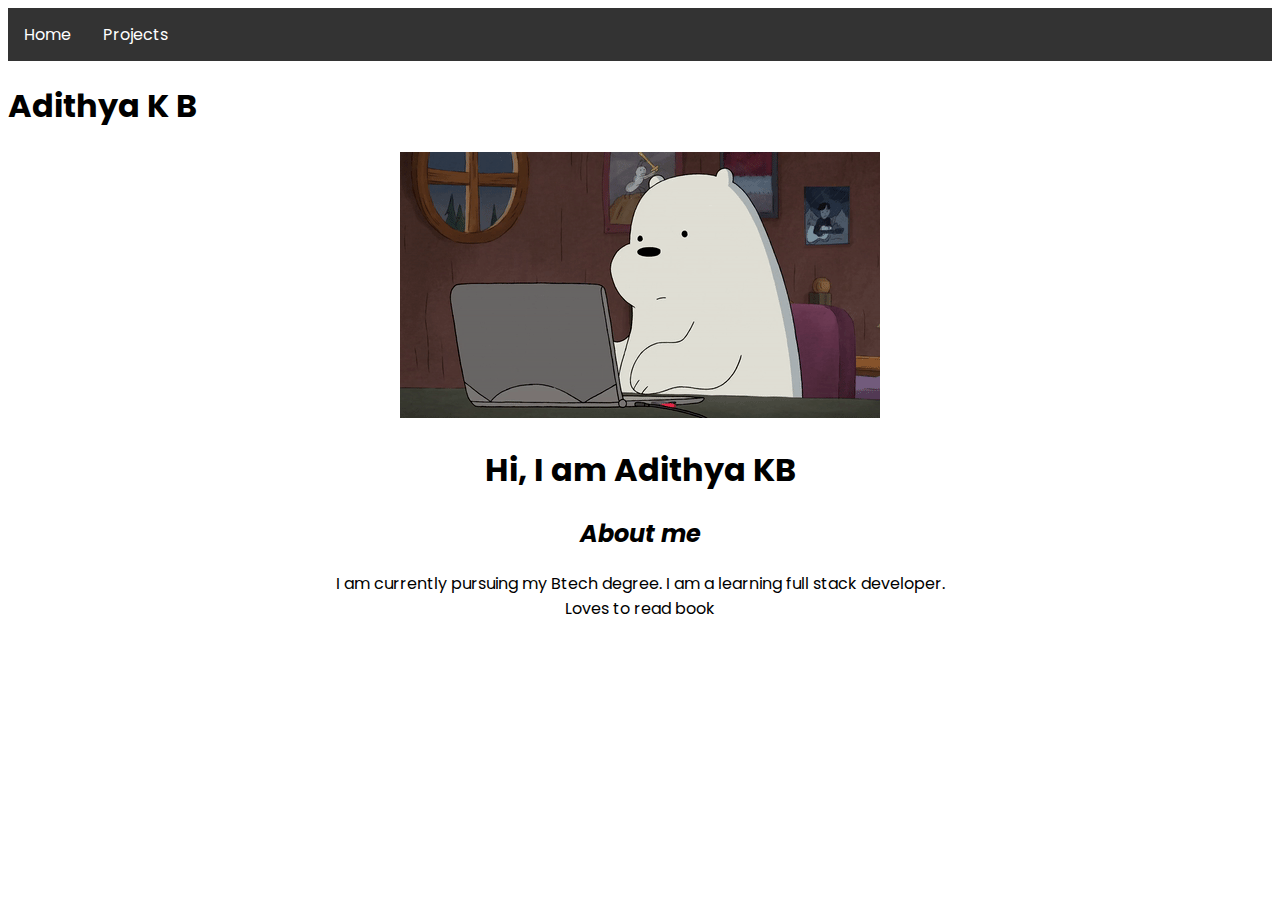
<file: index.html>
<!DOCTYPE html>
<html lang="en" dir="ltr">
  <head>
    <meta charset="utf-8">
    <title>Portfolio</title>
    <link rel="stylesheet" href="styles.css">
  </head>
  <body>
    <header>
      <nav>
        <ul>
          <li><a href="index.html">Home</a></li>
          <li><a href="projects.html">Projects</a></li>
        </ul>
      </nav>
    </header>
    <h1>Adithya K B</h1>
    <center><img src="ice-bear-typing.gif" alt=""></centre>
    <h1>Hi, I am Adithya KB</h1>
    <h2><i>About me</i></h2>
    <p>I am currently pursuing my Btech degree. I am a learning full stack developer.<br>Loves to read book</p>
  </body>
</html>
</file>
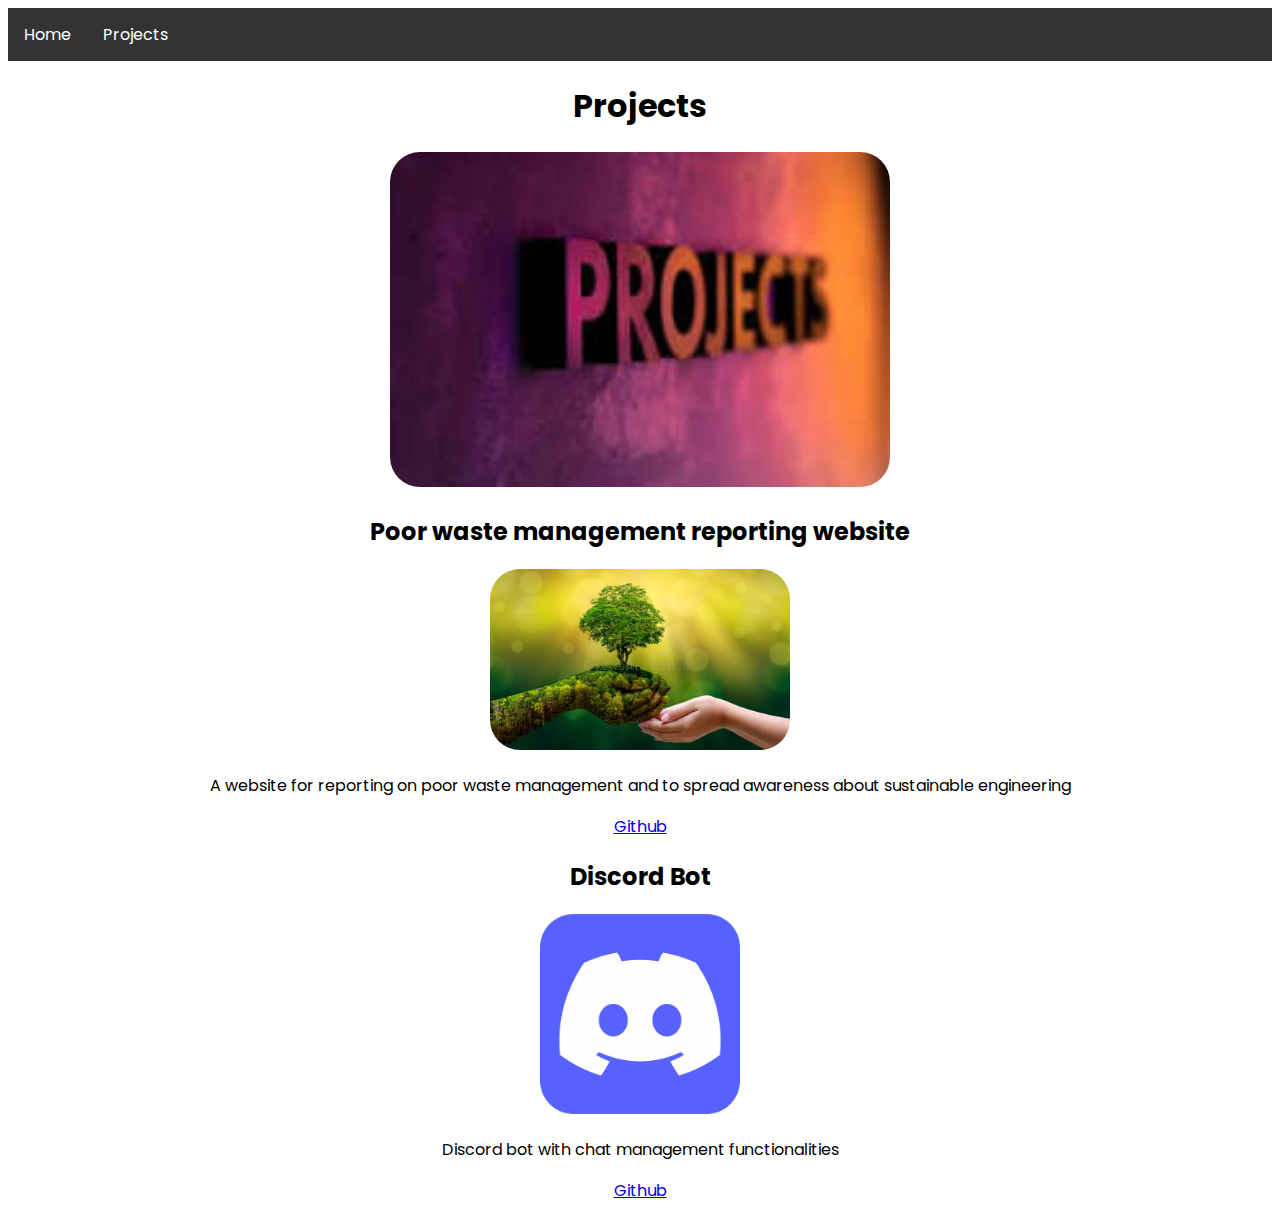
<file: projects.html>
<!DOCTYPE html>
<html lang="en" dir="ltr">
  <head>
    <meta charset="utf-8">
    <title>Projects</title>
    <link rel="stylesheet" href="styles.css">
  </head>
  <body>
    <header>
      <nav>
        <ul>
          <li><a href="index.html">Home</a></li>
          <li><a href="projects.html">Projects</a></li>
        </ul>
      </nav>
    </header>
    <center>
    <h1>Projects</h1>
    <img src="images.jfif" id="project" width="500px" alt="Projects Image">
    <h2>Poor waste management reporting website</h2>
    <img src="nature.webp" id="nature" width="300px" alt="">
    <p>A website for reporting on poor waste management and to spread awareness about sustainable engineering</p>
    <a href="https://github.com/adithyakb10/Save-earth">Github</a>
    <h2>Discord Bot</h2>
    <img src="discord.png" width="200px" alt="">
    <p>Discord bot with chat management functionalities</p>
    <a href="https://github.com/adithyakb10/Dextify">Github</a>
    </center>
  </body>
</html>
</file>
<file: styles.css>
@import url('https://fonts.googleapis.com/css2?family=Poppins&display=swap');
*{
  font-family: 'Poppins', sans-serif;
}



ul {
  list-style-type: none;
  margin: 0;
  padding: 0;
  overflow: hidden;
  background-color: #333;
}

#nature{
  border-radius: 30px;
}

#project{
  border-radius: 30px;
}

li {
  float: left;
}

li a {
  display: block;
  color: white;
  text-align: center;
  padding: 14px 16px;
  text-decoration: none;
}

/* Change the link color to #111 (black) on hover */
li a:hover {
  background-color: #111;
}

.active {
  background-color: #04AA6D;
}
</file>
